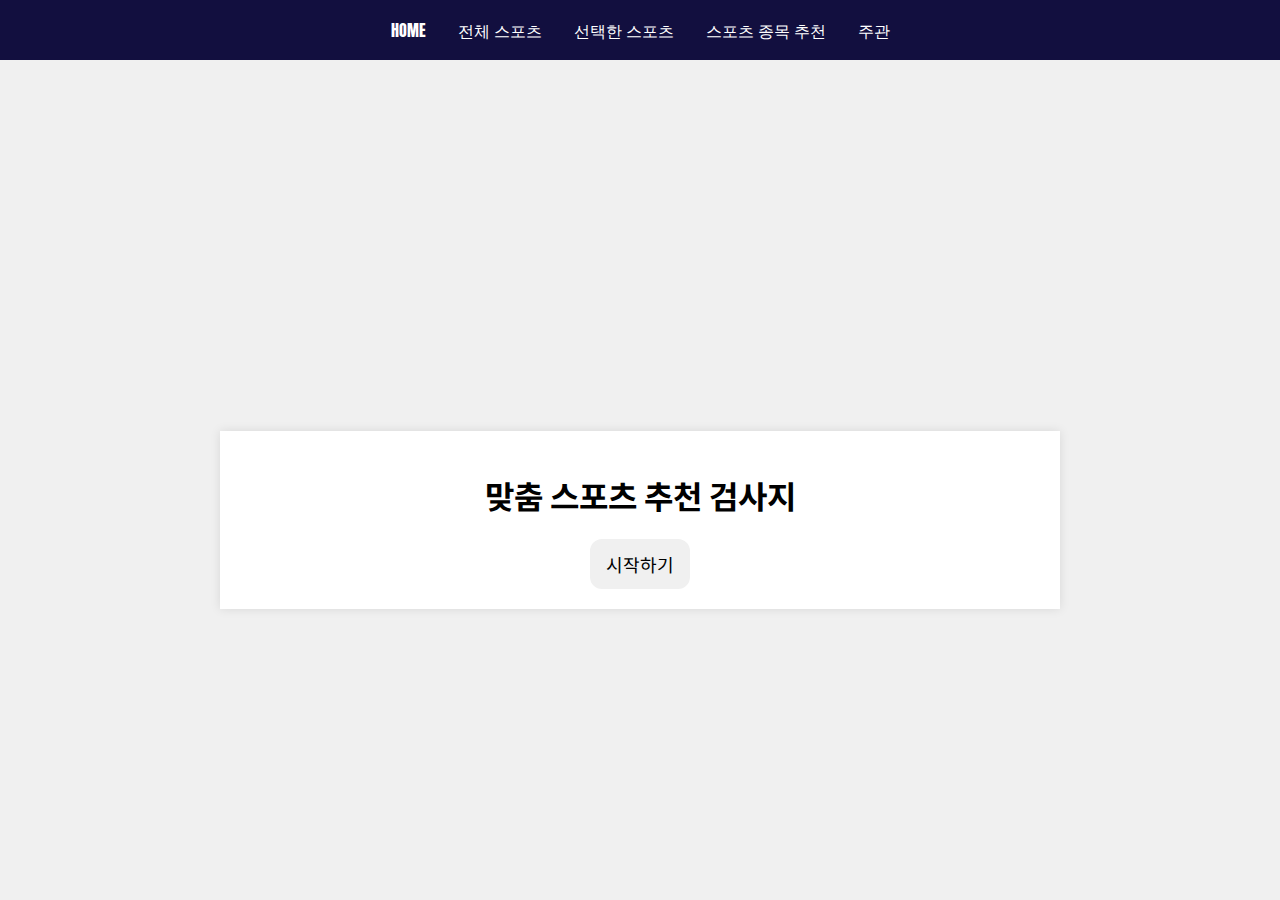
<file: 해커톤_GoF/cart.html>
<!DOCTYPE html>
<html lang="en">
<head>
    <meta charset="UTF-8">
    <meta name="viewport" content="width=device-width, initial-scale=1.0">
    <title>스포츠 종목 추천</title>
    <link rel="preconnect" href="https://fonts.googleapis.com">
    <link rel="preconnect" href="https://fonts.gstatic.com" crossorigin>
    <link href="https://fonts.googleapis.com/css2?family=Noto+Sans+KR:wght@400;700&family=Poppins:wght@400;700&display=swap" rel="stylesheet">
    <link rel="stylesheet" href="cart.css">
</head>
<body>
    <div class="navbar">
        <a href="firstpage.html">HOME</a>
        <a href="index.html">전체 스포츠</a>
        <a href="selected_exercises.html">선택한 스포츠</a>
        <a href="cart.html">스포츠 종목 추천</a>
        <a href="contact.html">주관</a>
    </div>

    <div class="main-box">
        <h1>맞춤 스포츠 추천 검사지</h1>
        <div id="start-section">
            <button id="start-button">시작하기</button>
        </div>
        <div id="quiz-section" class="hidden">
            <div id="question-container"></div>
            <div id="choices-container"></div>
            <div class="button-wrapper">
                <button id="next-button" class="hidden">다음</button>
            </div>
        </div>
        <div id="result-section" class="hidden">
            <div id="result"></div>
            </div>
        </div>
    </div>

    <script src="cart.js"></script>
</body>
</html>
</file>
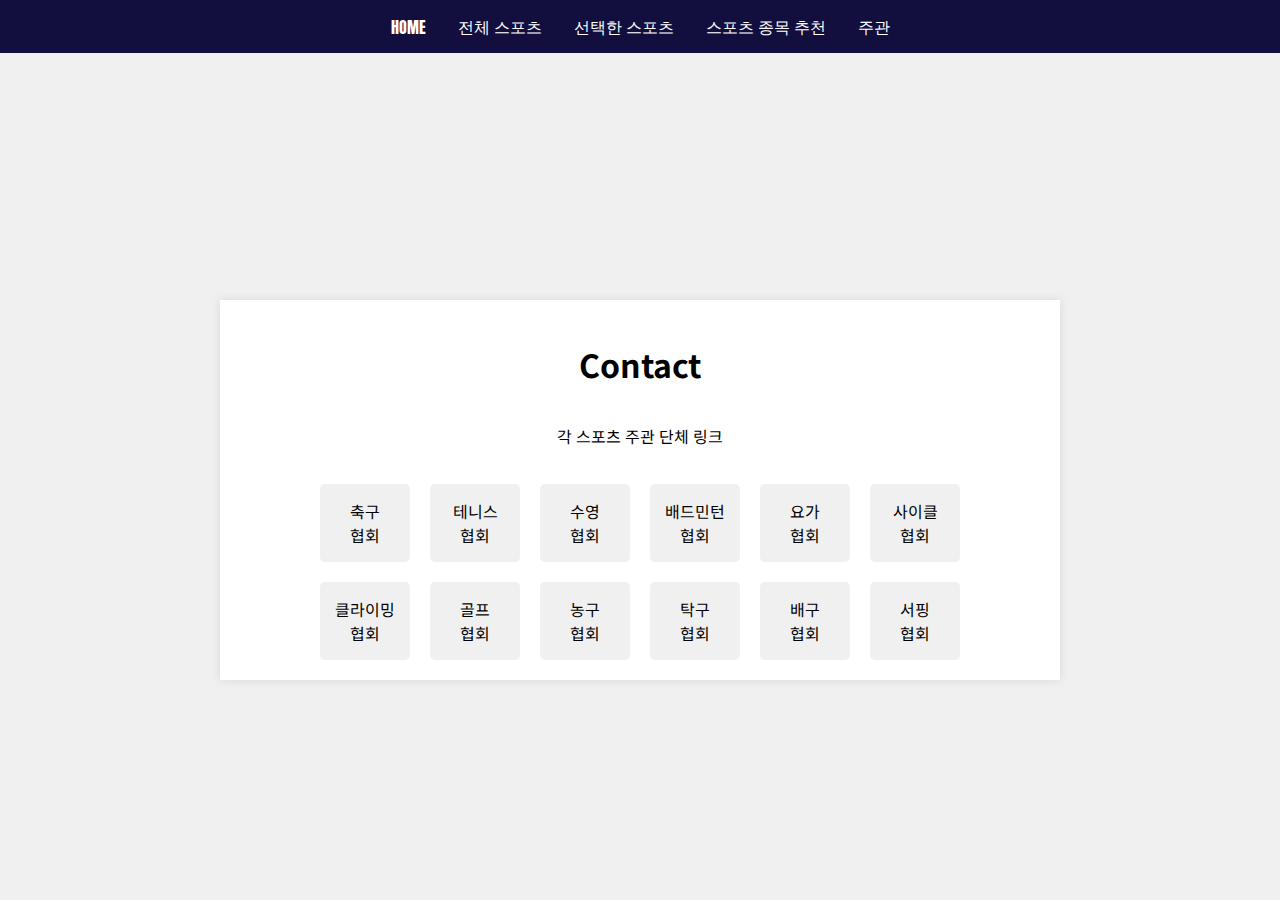
<file: 해커톤_GoF/contact.html>
<!DOCTYPE html>
<html lang="en">
<head>
    <meta charset="UTF-8">
    <meta name="viewport" content="width=device-width, initial-scale=1.0">
    <title>주관</title>
    <link rel="preconnect" href="https://fonts.googleapis.com">
    <link rel="preconnect" href="https://fonts.gstatic.com" crossorigin>
    <link href="https://fonts.googleapis.com/css2?family=Noto+Sans+KR:wght@400;700&family=Poppins:wght@400;700&display=swap" rel="stylesheet">
    <link rel="stylesheet" href="contact.css">
    <style>
        .link-grid {
            display: grid;
            grid-template-columns: repeat(6, 1fr);
            gap: 20px;
            text-align: center;
            margin-top: 20px;
        }
        .link-grid a {
            display: block;
            padding: 15px;
            background-color: #f0f0f0;
            border-radius: 5px;
            text-decoration: none;
            color: #000;
            transition: background-color 0.3s, transform 0.3s;
        }
        .link-grid a:hover {
            background-color: #ddd;
            transform: scale(1.05);
        }
        .navbar {
            width: 100%;
            background-color: #120f3f;
            overflow: hidden;
            position: fixed;
            top: 0;
            display: flex;
            justify-content: center;
            align-items: center;
            z-index: 1000;
            font-family: 'Anton', sans-serif; /* 원하는 폰트 패밀리 설정 */

        }
        .navbar a {
            float: left;
            display: block;
            color: white;
            text-align: center;
            padding: 14px 16px;
            text-decoration: none;
        }
        .navbar a:hover {
            background-color: #ddd;
            color: black;
        }
        .main-box {
            display: flex;
            flex-direction: column;
            align-items: center;
            justify-content: flex-start;
            width: 80%;
            max-width: 800px;
            background-color: #fff;
            padding: 20px;
            box-shadow: 0 0 10px rgba(0, 0, 0, 0.1);
            margin-top: 80px; /* Adjusted for navbar */
        }
    </style>
</head>
<body>
    <div class="navbar">
        <a href="firstpage.html">HOME</a>
        <a href="index.html">전체 스포츠</a>
        <a href="selected_exercises.html">선택한 스포츠</a>
        <a href="cart.html">스포츠 종목 추천</a>
        <a href="contact.html">주관</a>
    </div>
    <div class="main-box">
        <h1>Contact</h1>
        <p>각 스포츠 주관 단체 링크</p>
        <div class="link-grid">
            <a href="https://www.kfa.or.kr/">축구<br>협회</a>
            <a href="https://www.kortennis.or.kr/index.do;jsessionid=90EBA7B9DEB67704A3C9269D1B8EF5ED">테니스<br>협회</a>
            <a href="http://www.koreaswim.or.kr/">수영<br>협회</a>
            <a href="http://www.koreabadminton.org/">배드민턴<br>협회</a>
            <a href="http://www.koreayoga.net/">요가<br>협회</a>
            <a href="https://cycling.or.kr/">사이클<br>협회</a>
            <a href="https://k-climbing.or.kr/">클라이밍<br>협회</a>
            <a href="http://beta.kgagolf.or.kr/web/main/index">골프<br>협회</a>
            <a href="https://www.koreabasketball.or.kr/main/">농구<br>협회</a>
            <a href="https://www.koreatta.or.kr/index.do">탁구<br>협회</a>
            <a href="https://www.kva.or.kr/">배구<br>협회</a>
            <a href="https://www.koreasurfing.org/">서핑<br>협회</a>
        </div>
    </div>
</body>
</html>
</file>
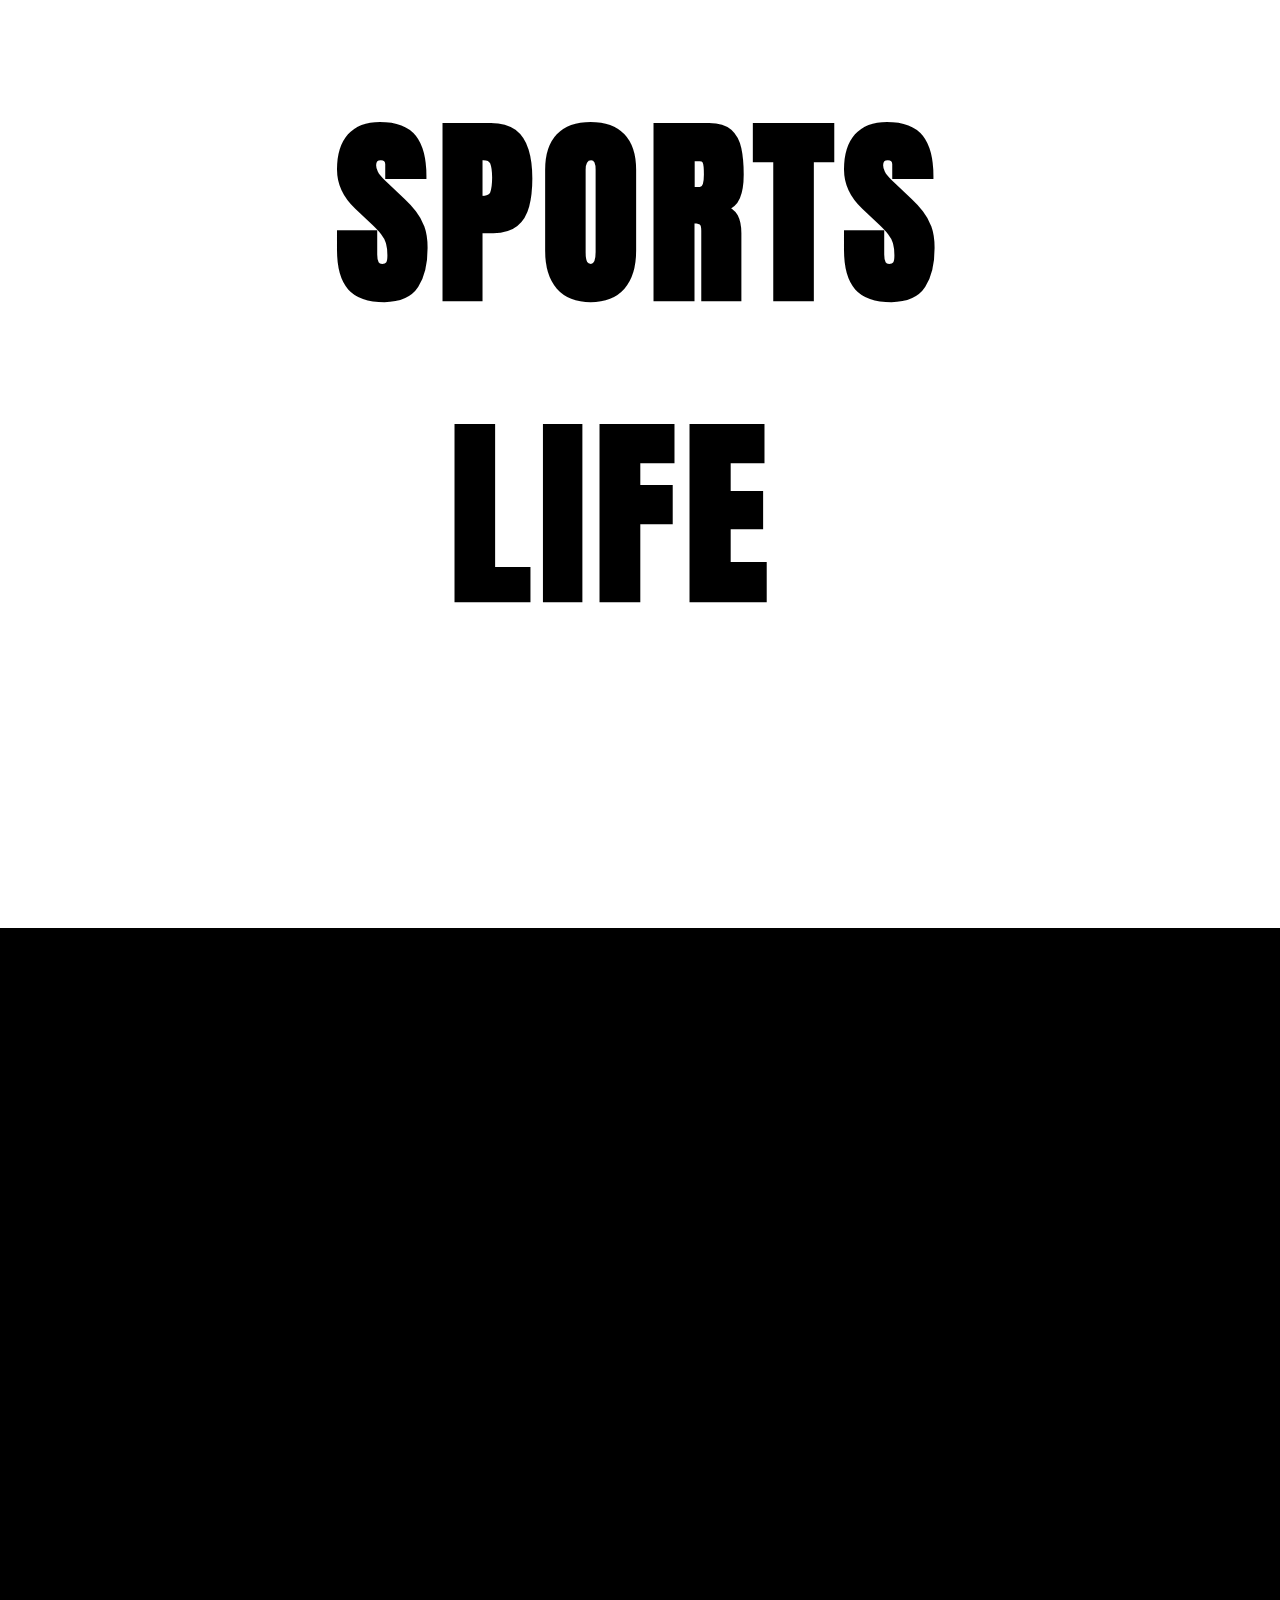
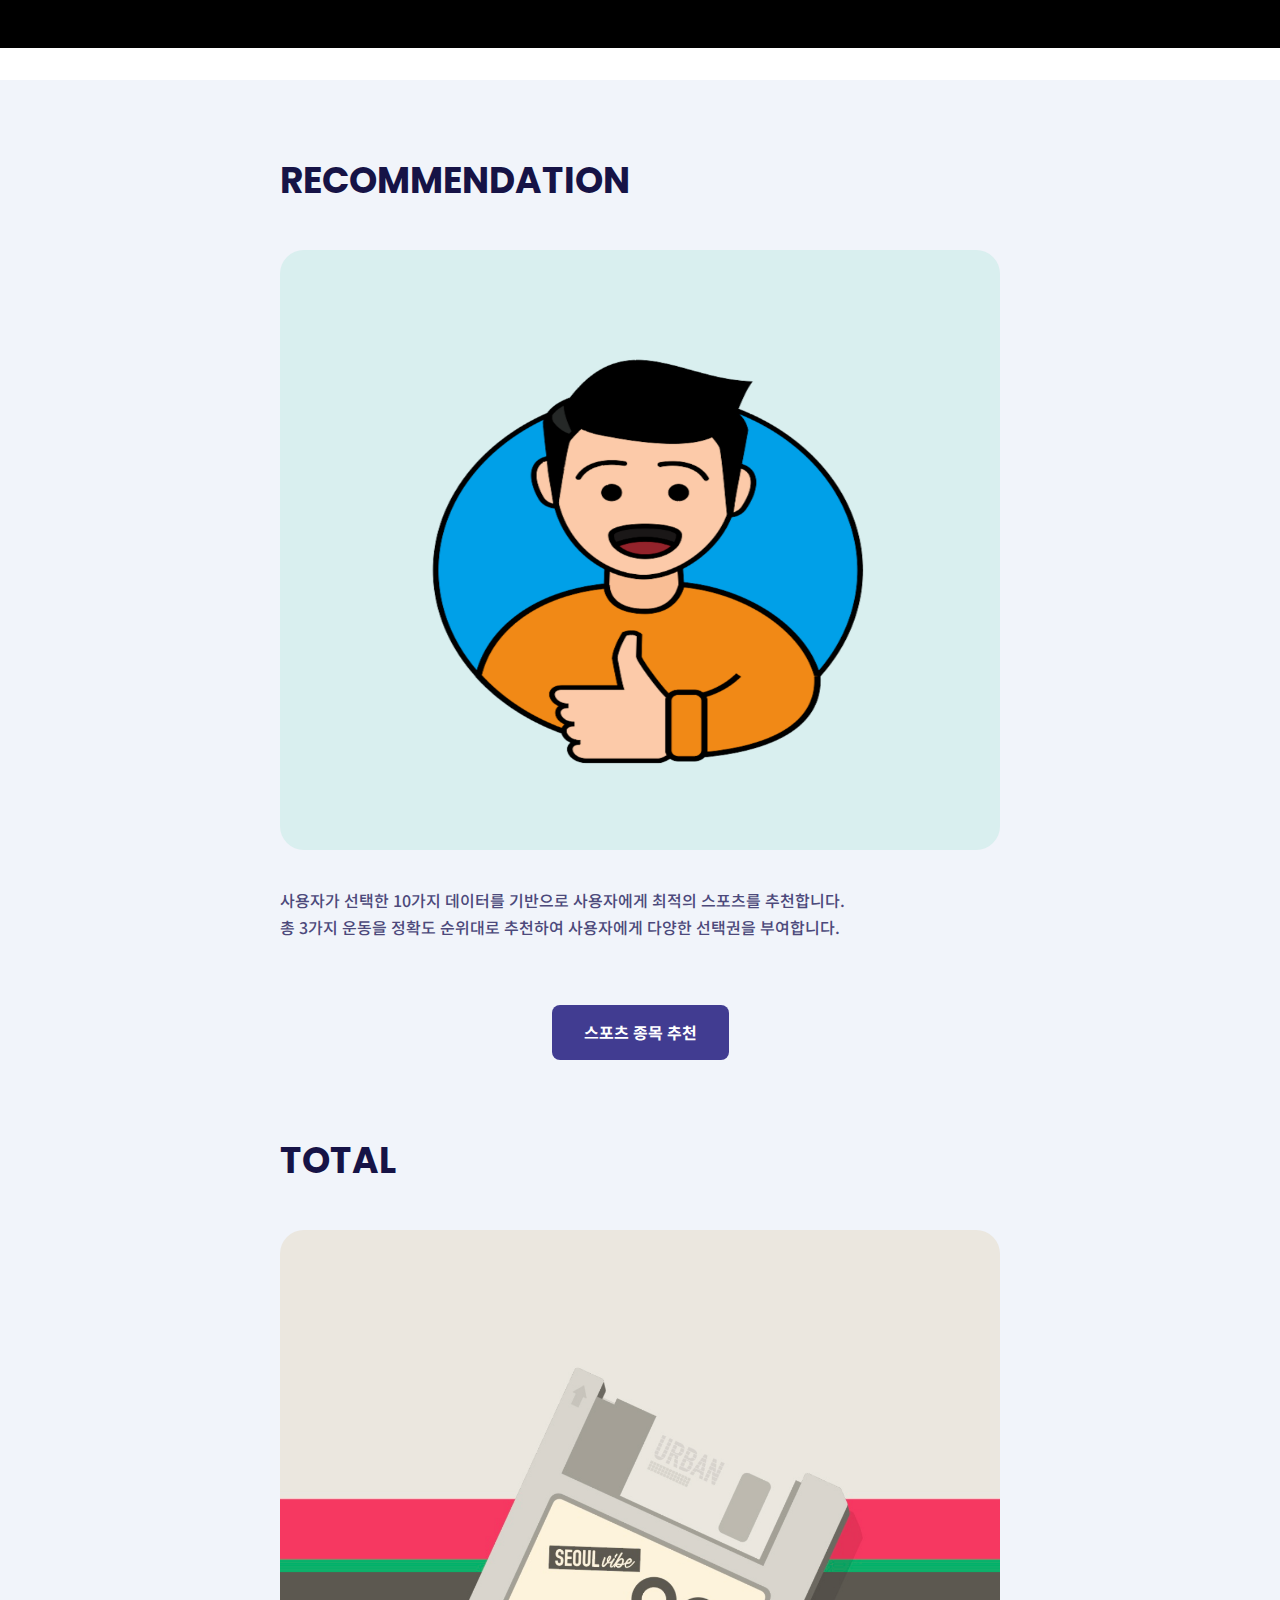
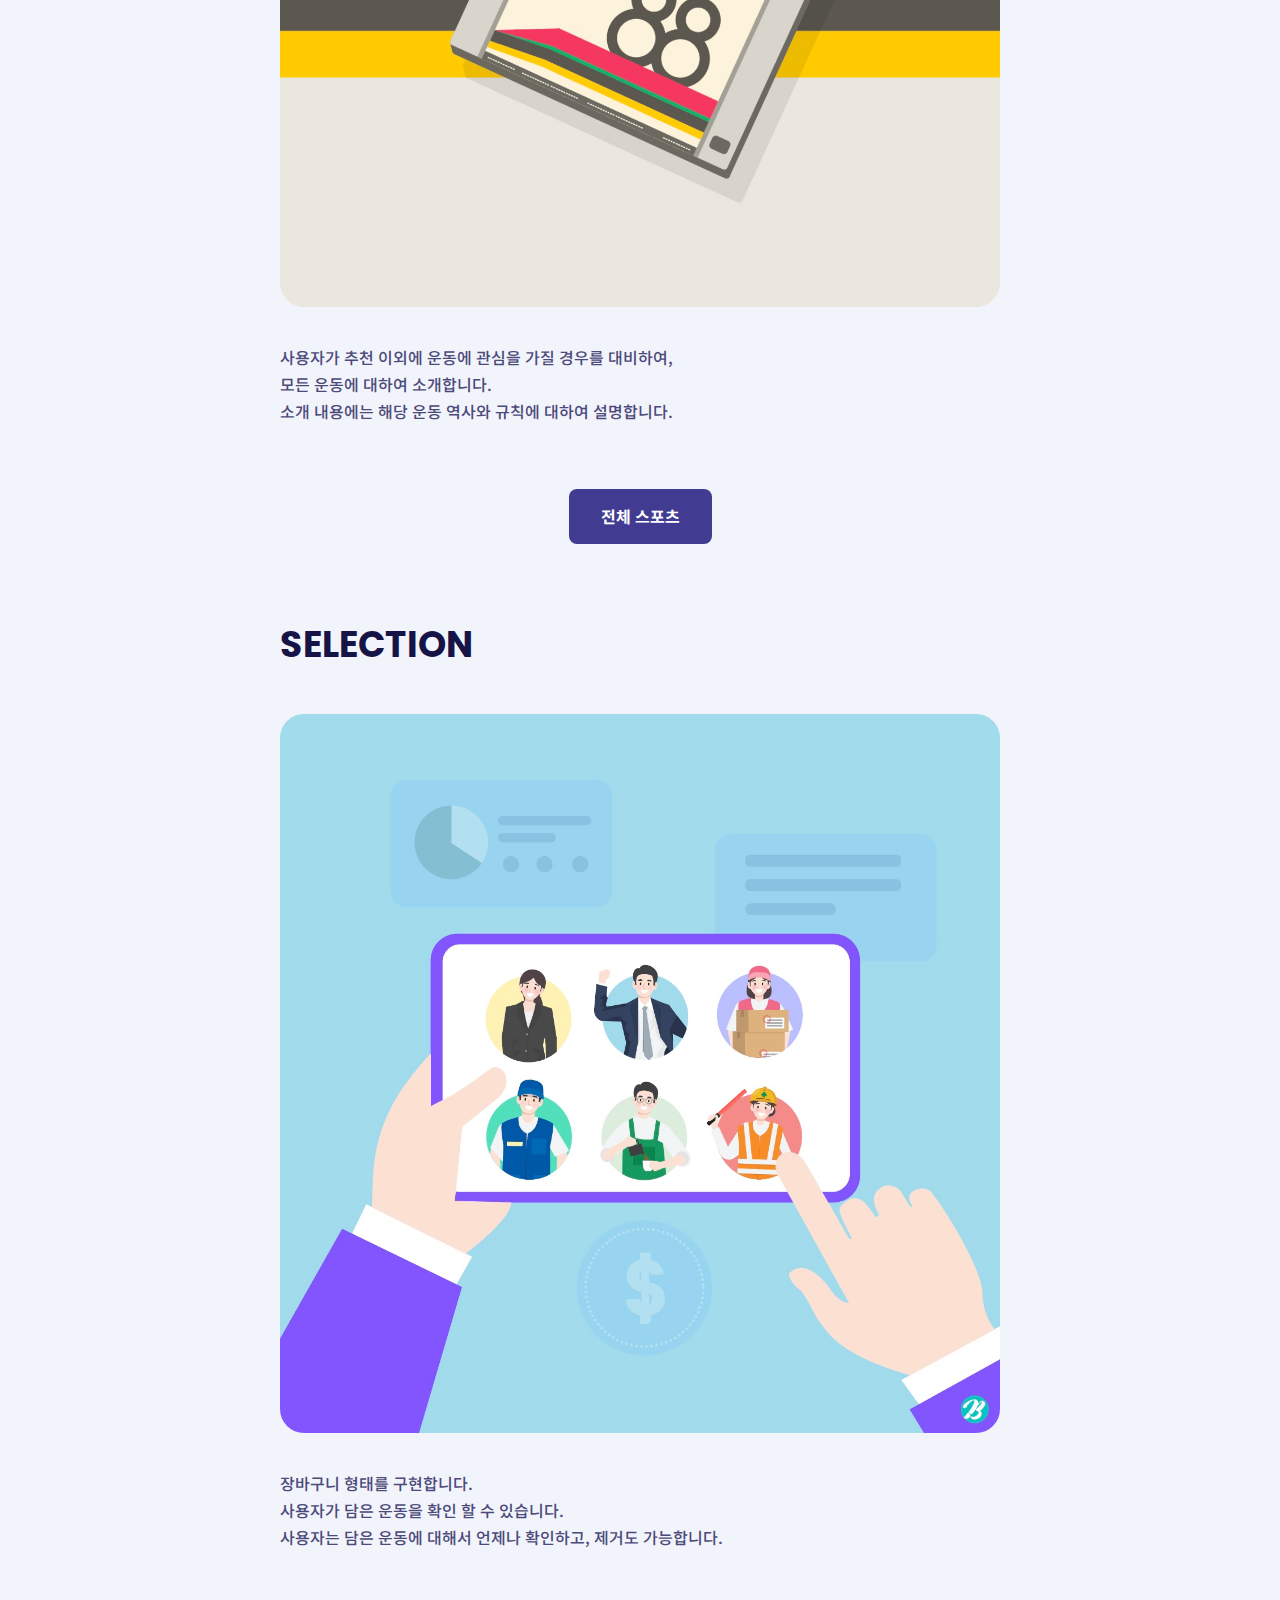
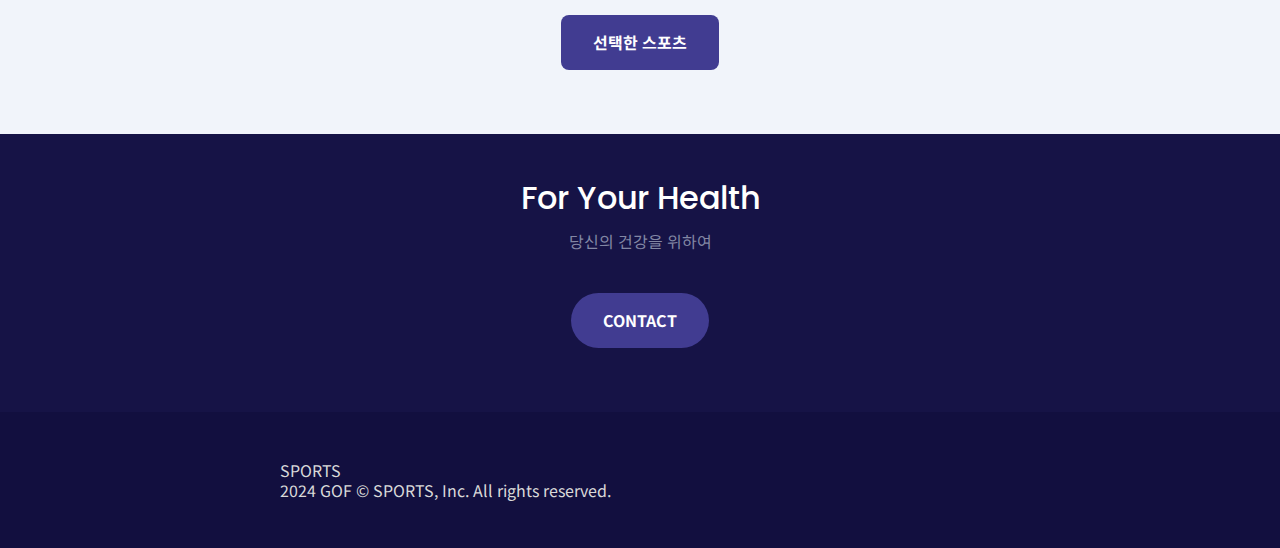
<file: 해커톤_GoF/firstpage.html>
<!DOCTYPE html>
<html>
  <head>
    <meta charset="utf-8">
    <title>GOF SPORTS LIFE </title>
    <link rel="preconnect" href="https://fonts.googleapis.com">
    <link rel="preconnect" href="https://fonts.gstatic.com" crossorigin>
    <link href="https://fonts.googleapis.com/css2?family=Noto+Sans+KR:wght@400;700&family=Poppins:wght@400;700&display=swap" rel="stylesheet">
    <link rel="stylesheet" href="style.css">
  </head>
  <body>
    <div class="header">
      <div class="header-title">
      </div>
      <div class="header-content">
        <h1 class="sport-font">SPORTS<br>&nbsp;&nbsp;LIFE</h1>
      </div>
    </div>
    <div class="video-container">
      <iframe width="560" height="315" src="https://www.youtube.com/embed/QsQ_0hAO0pU?si=DqNxmOGL9DyaBhIp" frameborder="0" allow="accelerometer; autoplay; clipboard-write; encrypted-media; gyroscope; picture-in-picture" allowfullscreen></iframe>
    </div>
    <div class="section dark">
      <div class="container">
        <div>
          <h2 class="title">RECOMMENDATION</h2>
          <img class="cover" src="recommend.png" height="600px" width="600px">
          <p class="description">
            사용자가 선택한 10가지 데이터를 기반으로 사용자에게 최적의 스포츠를 추천합니다.<br>
            총 3가지 운동을 정확도 순위대로 추천하여 사용자에게 다양한 선택권을 부여합니다.
          </p>
          <div class="button-container">
            <a class="button" href="cart.html">
              스포츠 종목 추천
            </a>
          </div>
        </div>
        <div>
          <h2 class="title">TOTAL</h2>
          <img class="cover" src="totalsport.png">
          <p class="description">
            사용자가 추천 이외에 운동에 관심을 가질 경우를 대비하여,<br>
            모든 운동에 대하여 소개합니다.<br>
            소개 내용에는 해당 운동 역사와 규칙에 대하여 설명합니다.
          </p>
          <div class="button-container">
            <a class="button" href="index.html">
              전체 스포츠
            </a>
          </div>
        </div>
        <div>
          <h2 class="title">SELECTION</h2>
          <img class="cover" src="select.png">
          <p class="description">
            장바구니 형태를 구현합니다.<br>사용자가 담은 운동을 확인 할 수 있습니다.<br> 
            사용자는 담은 운동에 대해서 언제나 확인하고, 제거도 가능합니다.
          </p>
          <div class="button-container">
            <a class="button" href="selected_exercises.html">
              선택한 스포츠
            </a>
          </div>
        </div>
      </div>
    </div>
    <div id="career" class="section">
      <h2 class="title">For Your Health</h2>
      <p class="description">당신의 건강을 위하여</p>
      <a class="button round" href="contact.html">
        CONTACT
      </a>
    </div>
    <div id="footer" class="section">
      <div class="container">
        <p>
          SPORTS<br>
          2024 GOF © SPORTS, Inc. All rights reserved.
        </p>
      </div>
    </div>
  </body>
</html>
</file>
<file: 해커톤_GoF/cart.css>
@import url('https://fonts.googleapis.com/css2?family=Anton&display=swap'); /* 사용할 폰트를 import */
body {
    display: flex;
    justify-content: center;
    align-items: center;
    height: 100vh;
    margin: 0;
    background-color: #f0f0f0;
    font-family: "Noto Sans KR", sans-serif;
    overflow-y: auto; /* 세로 스크롤바 추가 */
}

.navbar {
    width: 100%;
    background-color: #120f3f;
    overflow: hidden;
    position: fixed;
    top: 0;
    display: flex;
    justify-content: center;
    align-items: center;
    font-family: 'Anton', sans-serif; /* 원하는 폰트 패밀리 설정 */
    height: 60px; /* navbar 높이 */
}

.navbar a {
    float: left;
    display: block;
    color: white;
    text-align: center;
    padding: 14px 16px;
    text-decoration: none;
}

.navbar a:hover {
    background-color: #ddd;
    color: black;
}

.main-box {
    display: flex;
    flex-direction: column;
    align-items: center;
    justify-content: flex-start;
    width: 80%;
    max-width: 800px;
    background-color: #fff;
    padding: 20px;
    box-shadow: 0 0 10px rgba(0, 0, 0, 0.1);
    margin-top: 140px; /* Adjusted for navbar height */
    font-family: "Noto Sans KR", sans-serif;
}

.container {
    display: flex;
    flex-wrap: wrap;
    width: 100%;
    margin-top: 20px;
}

.button {
    display: flex;
    justify-content: center;
    align-items: center;
    width: 30%;
    margin: 1%;
    height: 100px;
    background-color: #f9fff9;
    color: white;
    font-size: 20px;
    cursor: pointer; /* Added cursor for pointer effect */
    font-family: "Noto Sans KR", sans-serif;
}

.history {
    display: none;
    width: 80%;
    margin: 20px;
    padding: 20px;
    background-color: #fff;
    border: 1px solid #ccc;
    box-shadow: 0 0 10px rgba(0, 0, 0, 0.1);
}

#addToListBtn-button {
    display: flex;
    justify-content: center;
    align-items: center;
    width: 100px; /* 너비 */
    height: 50px; /* 높이 */
    background-color: #f0f0f0; /* 배경 색상 */
    color: black; /* 텍스트 색상 */
    font-size: 18px; /* 폰트 크기 */
    border: 2px solid #f0f0f0; /* 테두리 색상 */
    border-radius: 12px; /* 둥근 모서리 */
    cursor: pointer; /* 커서 포인터 */
    transition: background-color 0.3s, color 0.3s; /* 호버 효과 전환 */
}

#addToListBtn:hover {
    background-color: black; /* 호버 시 배경 색상 */
    color: white; /* 호버 시 텍스트 색상 */
}

.hidden {
  display: none;
}

/* 설문조사 스타일 추가 */
#quiz-section {
    margin-top: 20px;
    padding: 20px;
    background-color: #fff;
    box-shadow: 0 0 10px rgba(0, 0, 0, 0.1);
    width: 100%;
    max-width: 800px;
    font-family: "Noto Sans KR", sans-serif;
}

#question-container h2 {
    font-size: 24px;
    margin-bottom: 20px;
    font-family: "Noto Sans KR", sans-serif;
}

#choices-container {
    display: flex;
    flex-wrap: wrap;
    justify-content: space-between;
    font-family: "Noto Sans KR", sans-serif;
}

.choice {
    display: flex;
    justify-content: center;
    align-items: center;
    width: 30%; /* 너비를 30%로 설정하여 3개의 열로 배치 */
    height: 100px;
    margin-bottom: 20px; /* 선택 항목 사이의 간격을 추가 */
    background-color: #f9f9f9;
    border: 1px solid #ccc;
    border-radius: 5px;
    cursor: pointer;
    transition: background-color 0.3s, border-color 0.3s;
    font-family: "Noto Sans KR", sans-serif;
}

.choice:hover {
    background-color: #e0e0e0;
    border-color: #888;
}

.choice input {
    display: none; /* input을 숨깁니다 */
}

.choice label {
    font-size: 18px;
    cursor: pointer;
    width: 100%;
    height: 100%;
    display: flex;
    justify-content: center;
    align-items: center;
    pointer-events: none; /* label 자체는 클릭 불가능하게 합니다 */
    font-family: "Noto Sans KR", sans-serif;
}

.choice.selected {
    border-color: blue; /* 선택된 박스의 테두리를 파란색으로 변경 */
}

#next-button {
    display: flex;
    justify-content: center;
    align-items: center;
    width: 100px; /* 너비 */
    height: 50px; /* 높이 */
    background-color: #f0f0f0; /* 배경 색상 */
    color: black; /* 텍스트 색상 */
    font-size: 18px; /* 폰트 크기 */
    border: 2px solid #f0f0f0; /* 테두리 색상 */
    border-radius: 12px; /* 둥근 모서리 */
    cursor: pointer; /* 커서 포인터 */
    transition: background-color 0.3s, color 0.3s; /* 호버 효과 전환 */
    font-family: "Noto Sans KR", sans-serif;
}

#next-button:hover {
    background-color: black; /* 호버 시 배경 색상 */
    color: white; /* 호버 시 텍스트 색상 */
}

#start-button {
    display: flex;
    justify-content: center;
    align-items: center;
    width: 100px; /* 너비 */
    height: 50px; /* 높이 */
    background-color: #f0f0f0; /* 배경 색상 */
    color: black; /* 텍스트 색상 */
    font-size: 18px; /* 폰트 크기 */
    border: 2px solid #f0f0f0; /* 테두리 색상 */
    border-radius: 12px; /* 둥근 모서리 */
    cursor: pointer; /* 커서 포인터 */
    transition: background-color 0.3s, color 0.3s; /* 호버 효과 전환 */
    font-family: "Noto Sans KR", sans-serif;
}

#start-button:hover {
    background-color: black; /* 호버 시 배경 색상 */
    color: white; /* 호버 시 텍스트 색상 */
}

#result-section {
    margin-top: 20px;
    padding: 20px;
    background-color: #fff;
    box-shadow: 0 0 10px rgba(0, 0, 0, 0.1);
    width: 100%;
    max-width: 800px;
    flex-direction: column; /* 세로 방향 정렬 */
    justify-content: center; /* 수직 방향 중앙 정렬 */
    align-items: center; /* 수평 방향 중앙 정렬 */
    font-family: "Noto Sans KR", sans-serif;
}

#result {
    font-size: 20px;
    margin-bottom: 20px;
    text-align: center; /* 텍스트 중앙 정렬 */
    background-color: #f0f0f0; /* 배경 색상 */
    color: black; /* 텍스트 색상 */
    font-size: 18px; /* 폰트 크기 */
    border: 2px solid #f0f0f0; /* 테두리 색상 */
    border-radius: 12px; /* 둥근 모서리 */
    font-family: "Noto Sans KR", sans-serif;
}

.button-wrapper {
    display: flex;
    justify-content: center; /* 수평 방향 중앙 정렬 */
    width: 100%; /* 부모 요소의 너비 전체 */
}
</file>
<file: 해커톤_GoF/contact.css>
@import url('https://fonts.googleapis.com/css2?family=Anton&display=swap'); /* 사용할 폰트를 import */

body {
    display: flex;
    justify-content: center;
    align-items: center;
    height: 100vh;
    margin: 0;
    background-color: #f0f0f0;
    font-family: "Noto Sans KR", sans-serif;
  }
  
  .navbar {
    width: 100%;
    background-color: #120f3f;
    overflow: hidden;
    position: fixed;
    top: 0;
    display: flex;
    justify-content: center;
    align-items: center;
    z-index: 1000;
    font-family: 'Anton', sans-serif; /* 원하는 폰트 패밀리 설정 */
  }
  
  .navbar a {
    float: left;
    display: block;
    color: white;
    text-align: center;
    padding: 14px 16px;
    text-decoration: none;
  }
  
  .navbar a:hover {
    background-color: #ddd;
    color: black;
  }
  
  .main-box {
    display: flex;
    flex-direction: column;
    align-items: center;
    justify-content: flex-start;
    width: 80%;
    max-width: 800px;
    background-color: #fff;
    padding: 20px;
    box-shadow: 0 0 10px rgba(0, 0, 0, 0.1);
    margin-top: 80px; /* Adjusted for navbar */
    font-family: "Noto Sans KR", sans-serif;
  }
  
  .link-grid {
    display: grid;
    grid-template-columns: repeat(6, 1fr);
    gap: 20px;
    text-align: center;
    margin-top: 20px;
    font-family: "Noto Sans KR", sans-serif;
  }
  
  .link-grid a {
    display: block;
    padding: 15px;
    background-color: #f0f0f0;
    border-radius: 5px;
    text-decoration: none;
    color: #000;
    transition: background-color 0.3s, transform 0.3s;
    font-family: "Noto Sans KR", sans-serif;
  }
  
  .link-grid a:hover {
    background-color: #ddd;
    transform: scale(1.05);
  }
</file>
<file: 해커톤_GoF/style.css>
@import url('https://fonts.googleapis.com/css2?family=Anton&display=swap'); /* 사용할 폰트를 import */

* {
  box-sizing: border-box;
}

.sport-font {
  font-family: 'Anton', sans-serif; /* 원하는 폰트 패밀리 설정 */
  font-size: 200px; /* 폰트 크기 설정 */
  color: black; /* 내부 텍스트 색상 */
  text-transform: uppercase; /* 대문자로 변환 */
  letter-spacing: 10px; /* 글자 간격 */
  display: flex;
  justify-content: center;
  align-items: center;
  position: sticky;
  top: 0;
  height: 300px;
  padding: 10px
}

body {
  font-family: "Noto Sans KR", sans-serif;
  margin: 0;
}


.header-content {
  margin: 0 auto;
  padding: 80px 0 280px;
  width: 720px;
  color : black;
}

.section {
  padding: 32px 0;
}

.section.dark {
  background-color: #f1f4fa;
}

.container {
  margin: 0 auto;
  width: 720px;
}

.title {
  color: #161346;
  font-family: Poppins;
  font-size: 36px;
  font-weight: 700;
  line-height: 54px;
  margin-bottom: 42px;
  margin-top: 42px;
}

.description {
  color: #4c497b;
  font-size: 16px;
  font-weight: 500;
  line-height: 27px;
  margin: 32px 0;
}

.cover {
  border-radius: 24px;
  width: 100%;
}

#career.section {
  background-color: #161346;
  color: #ffffff;
  text-align: center;
}

#footer.section {
  background-color: #120f3f;
  color: #d9d9d9;
  font-size: 16px;
  font-weight: 400;
  line-height: 20px;
}

#career .title {
  color: #ffffff;
  font-size: 32px;
  font-weight: 500;
  line-height: 48px;
  margin: 8px 0;
}

#career .description {
  color: #8287a4;
  font-size: 16px;
  font-weight: 400;
  line-height: 23px;
  margin: 8px 0;
}

.button-container {
  text-align: center;
}

a.button {
  background: #413c91;
  border-radius: 8px;
  color: #ffffff;
  display: inline-block;
  font-size: 16px;
  font-weight: 700;
  line-height: 23px;
  margin: 32px 0;
  padding: 16px 32px;
  text-align: center;
  text-decoration: none;
}

a.button:hover {
  background-color: #504ba8;
}

a.button.round {
  border-radius: 9999px;
}
/* 기존 스타일... */

.video-container {
  position: relative;
  padding-bottom: 56.25%; /* 16:9 비율 */
  height: 0;
  overflow: hidden;
  max-width: 100%;
  background: #000;
  margin-bottom: 32px;
}

.video-container iframe,
.video-container object,
.video-container embed {
  position: absolute;
  top: 0;
  left: 0;
  width: 100%;
  height: 100%;
}

/* 기존 스타일 계속... */
</file>
